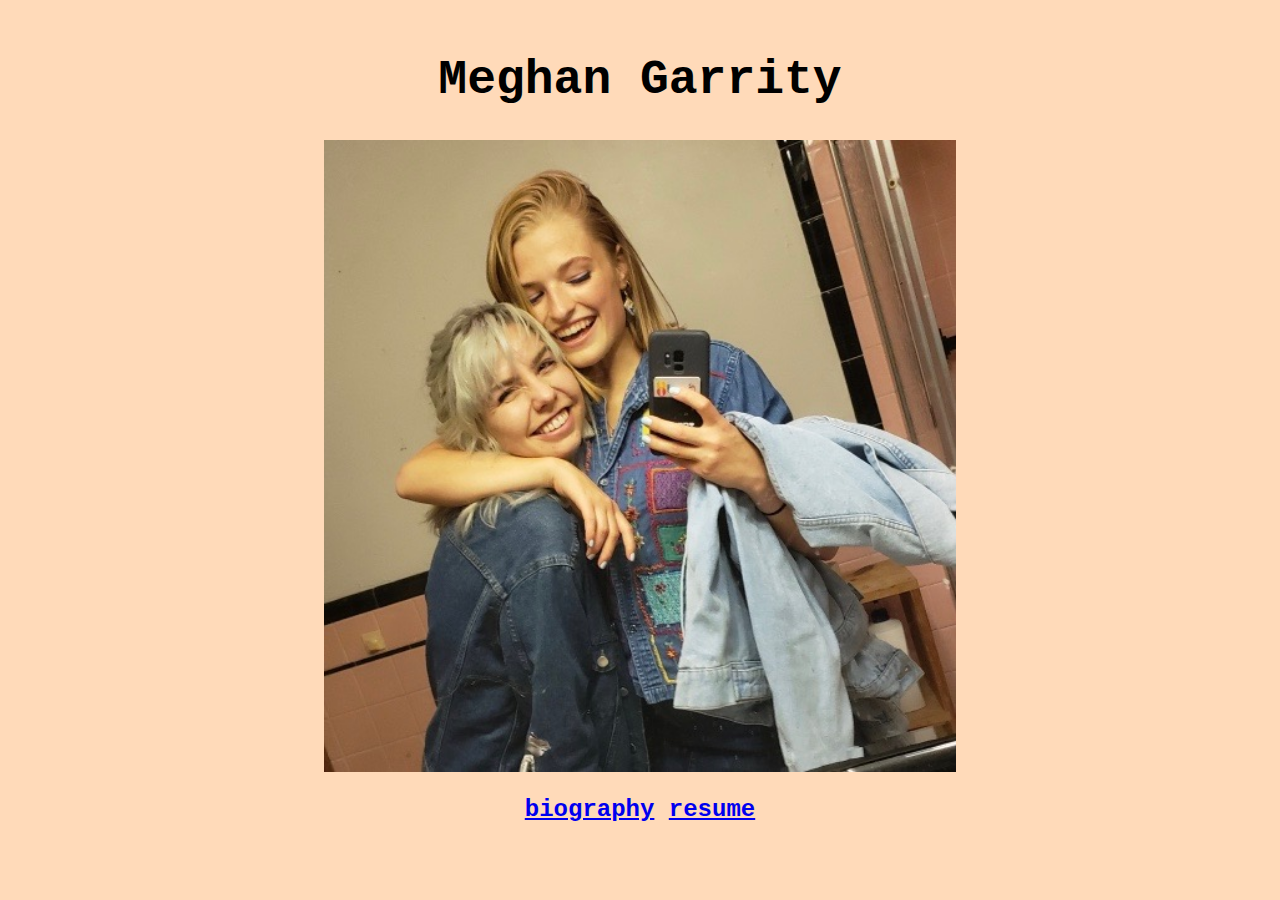
<file: index.html>
<!-- Your name --real or fictitious (e.g., for FERPA reasons)
A photo of you --real or fictitious (e.g., for FERPA reasons)
A link to your resume
A link to your short biography -->
<html> 
<head>
		<link href="style.css" rel="stylesheet" />
</head>
<h1> Meghan Garrity </h1>
<body> 
	<p><img src = "myface.jpg"
     alt="A pic of me cheesing with a friend in
     some funky denim!" class="pic"/><p>

    <h3><a href="http://www.eecs.tufts.edu/~mgarri01/bio.html">biography</a>
    	<a href="http://www.eecs.tufts.edu/~mgarri01/resume.html">resume</a></h3>
 </body>


</html>
</file>
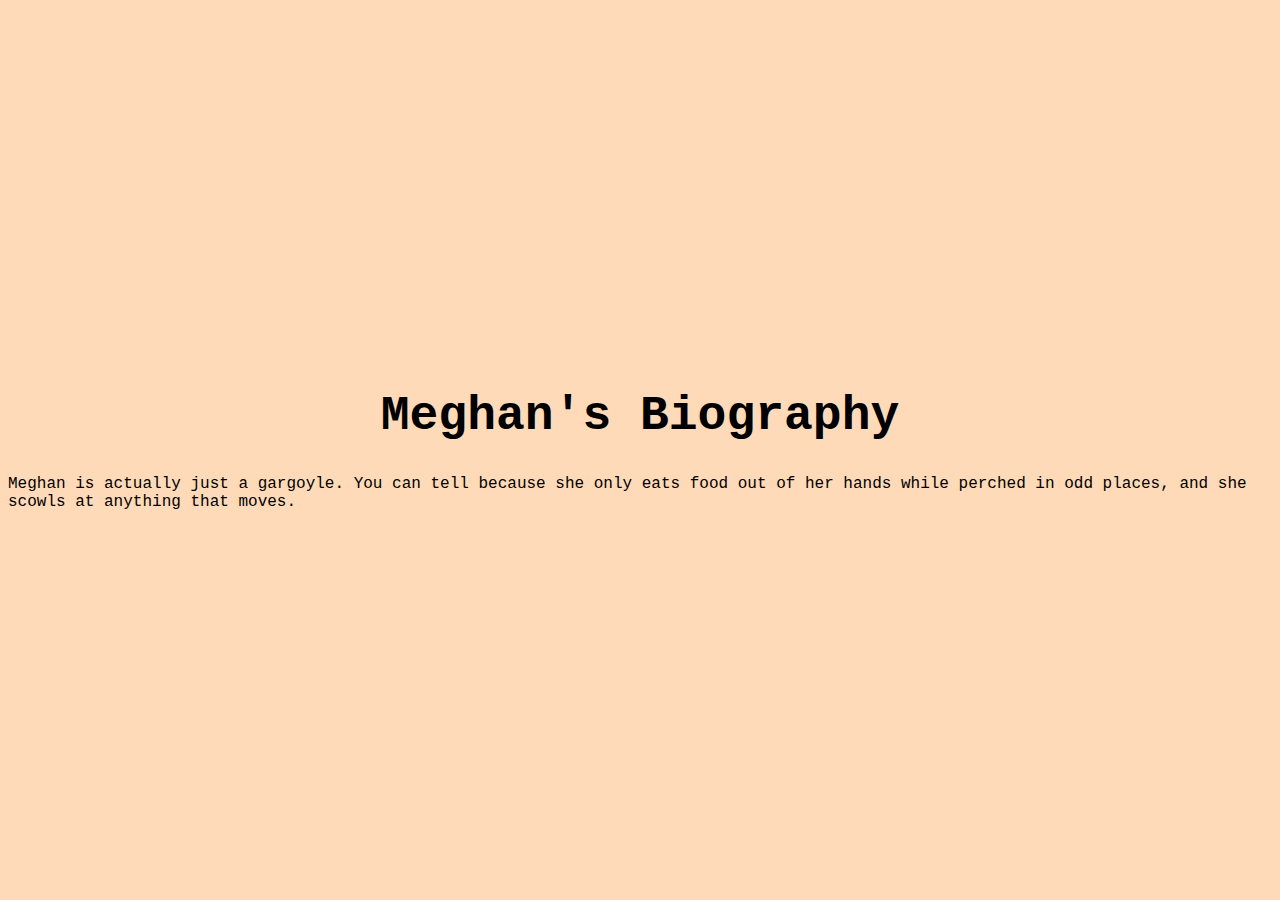
<file: bio.html>
<!-- A short biography of yourself. This can be real or fictitious (e.g., for FERPA reasons) -->
<html> 
<head>
		<link href="style.css" rel="stylesheet" />
</head>
<h1> Meghan's Biography </h1>
<body> 
	<p>Meghan is actually just a gargoyle. You can tell because she only
		eats food out of her hands while perched in odd places, and she
		scowls at anything that moves.<p>
 </body>


</html>
</file>
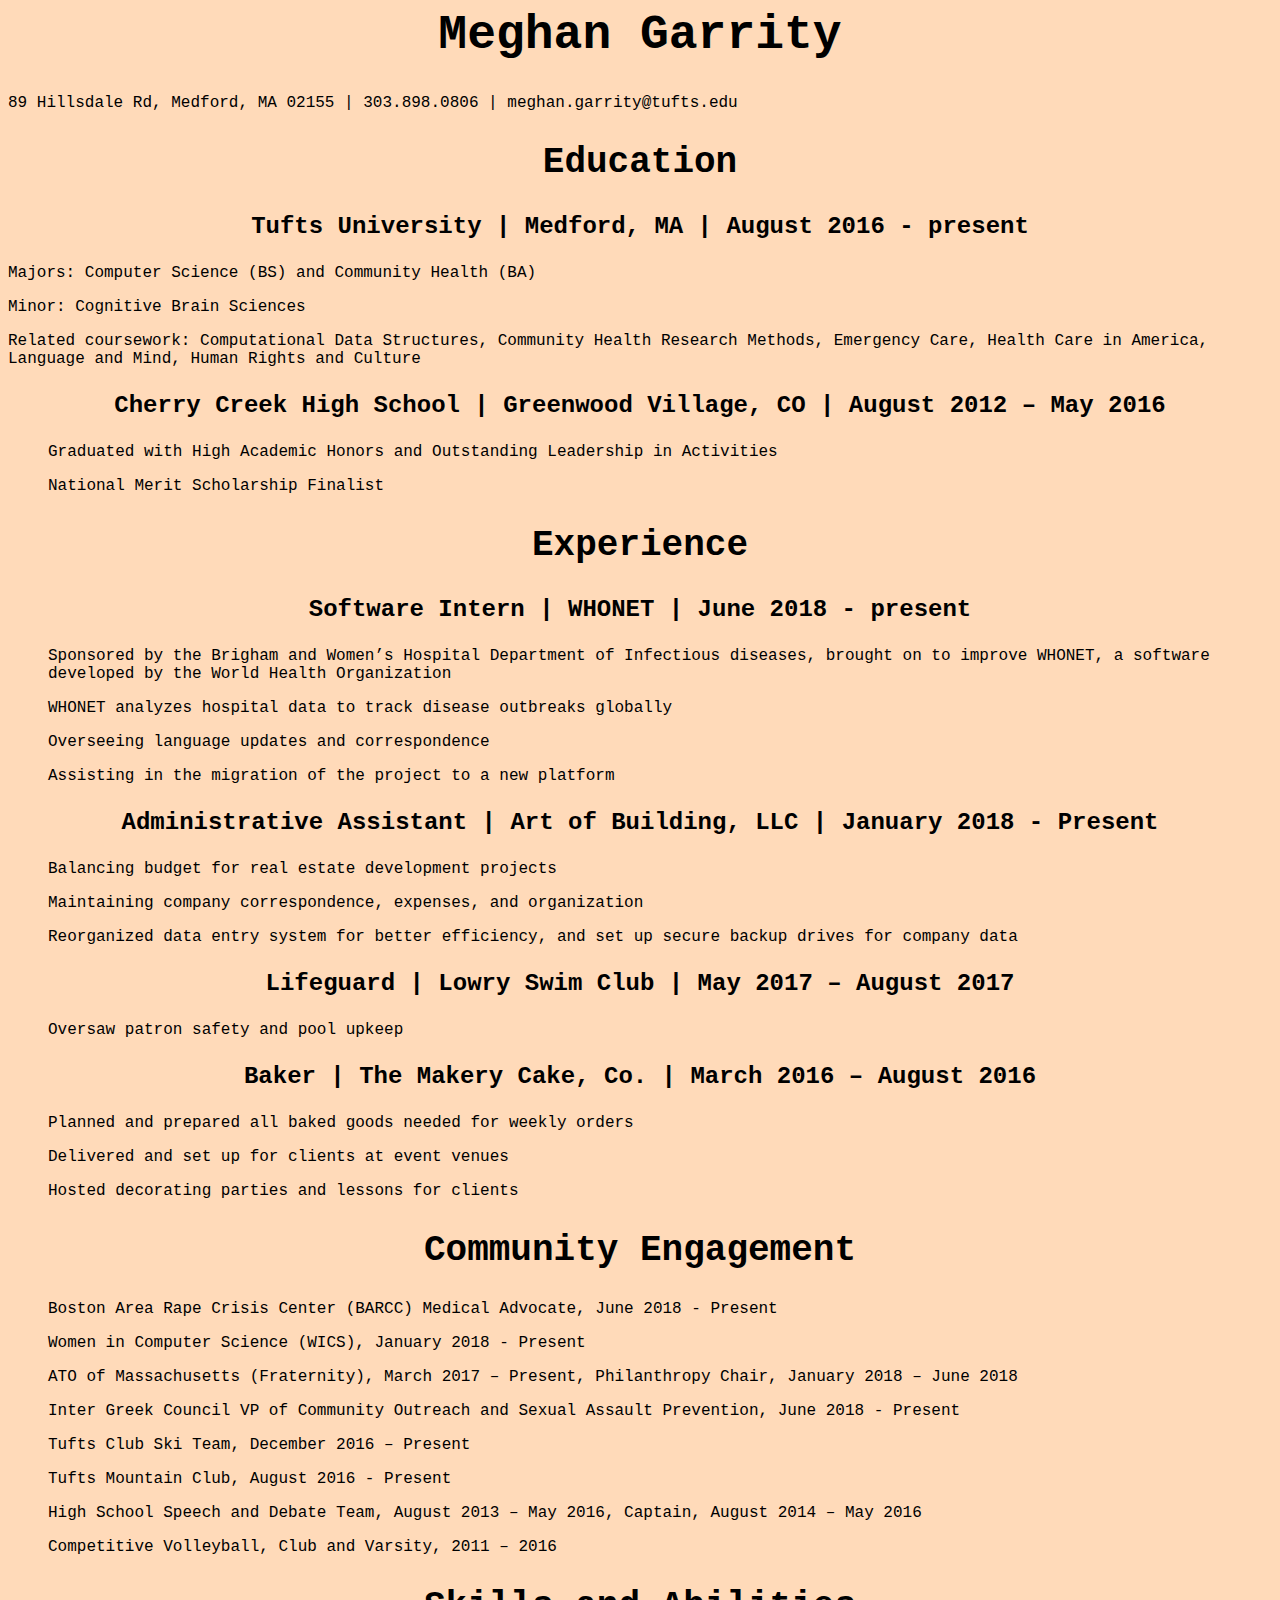
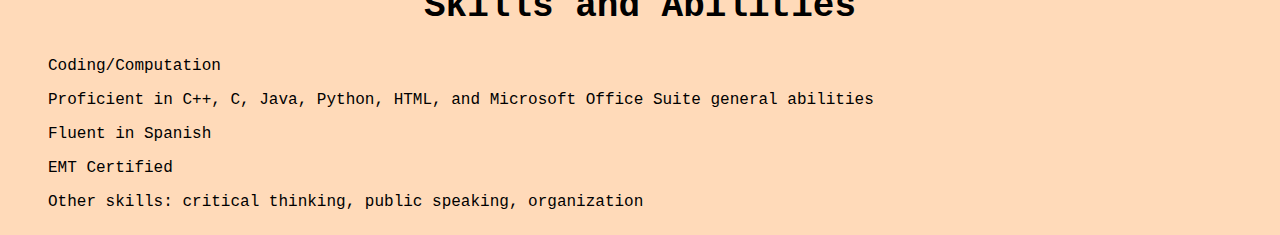
<file: resume.html>
<!-- Full name or handle (if you are not comfortable with providing your identity). IMPORTANT: For privacy reasons, please do not list your addresses or telephone numbers.
Education
Professional Experience. For each job, list accomplishments. Use the past-tense if you no longer work at the job; in the present-tense if you are currently employed at the job. Use bullets-points, an unordered list.
Skills (e.g., programming languages)
Activities that are related to your field of study or work -->
<html>
<head>
		<link href="style.css" rel="stylesheet" />
</head>
<h1>Meghan Garrity</h1>
<p>89 Hillsdale Rd, Medford, MA 02155 | 303.898.0806 | meghan.garrity@tufts.edu</p>
<h2>Education</h2>
<h3>Tufts University | Medford, MA | August 2016 - present</h3>
<p>Majors: Computer Science (BS) and Community Health (BA)</p>
<p>Minor: Cognitive Brain Sciences</p>
<p>Related coursework: Computational Data Structures, Community Health Research Methods, Emergency Care, Health Care in America, Language and Mind, Human Rights and Culture</p>
<h3>Cherry Creek High School | Greenwood Village, CO | August 2012 – May 2016</h3>
<ul>Graduated with High Academic Honors and Outstanding Leadership in Activities</ul>
<ul>National Merit Scholarship Finalist</ul>
<h2>Experience</h2>
<h3>Software Intern | WHONET | June 2018 - present</h3>
<ul>Sponsored by the Brigham and Women’s Hospital Department of Infectious diseases, brought on to improve WHONET, a software developed by the World Health Organization</ul>
<ul>WHONET analyzes hospital data to track disease outbreaks globally</ul>
<ul>Overseeing language updates and correspondence</ul>
<ul>Assisting in the migration of the project to a new platform</ul>
<h3>Administrative Assistant | Art of Building, LLC | January 2018 - Present</h3>
<ul>Balancing budget for real estate development projects</ul>
<ul>Maintaining company correspondence, expenses, and organization</ul>
<ul>Reorganized data entry system for better efficiency, and set up secure backup drives for company data</ul>
<h3>Lifeguard | Lowry Swim Club | May 2017 – August 2017</h3>
<ul>Oversaw patron safety and pool upkeep</ul>
<h3>Baker | The Makery Cake, Co. | March 2016 – August 2016</h3>
<ul>Planned and prepared all baked goods needed for weekly orders</ul>
<ul>Delivered and set up for clients at event venues</ul>
<ul>Hosted decorating parties and lessons for clients</ul>
<h2>Community Engagement</h2>
<ul>Boston Area Rape Crisis Center (BARCC) Medical Advocate, June 2018 - Present</ul>
<ul>Women in Computer Science (WICS), January 2018 - Present</ul>
<ul>ATO of Massachusetts (Fraternity), March 2017 – Present, Philanthropy Chair, January 2018 – June 2018</ul>
<ul>Inter Greek Council VP of Community Outreach and Sexual Assault Prevention, June 2018 - Present</ul>
<ul>Tufts Club Ski Team, December 2016 – Present</ul>
<ul>Tufts Mountain Club, August 2016 - Present</ul>
<ul>High School Speech and Debate Team, August 2013 – May 2016, Captain, August 2014 – May 2016</ul> 
<ul>Competitive Volleyball, Club and Varsity, 2011 – 2016</ul>
<h2>Skills and Abilities</h2>
<ul>Coding/Computation</ul>
<ul>Proficient in C++, C, Java, Python, HTML, and Microsoft Office Suite
general abilities</ul>
<ul>Fluent in Spanish</ul>
<ul>EMT Certified</ul>
<ul>Other skills: critical thinking, public speaking, organization</ul>
</p>
</html>
</file>
<file: style.css>
body {
	background-color: FFDAB9;
	font-family: "Courier New";
	font-size: 16px;
}

h1 {
	text-align: center;
	font-size: 48px;
}

h2 {
	text-align: center;
	font-size: 36px;
}

h3 {
	text-align: center;
	font-size: 24px;
}

body{
	align-content: center;
}
.pic {
    display: block;
    margin-left: auto;
    margin-right: auto;
    width: 50%;
}
</file>
